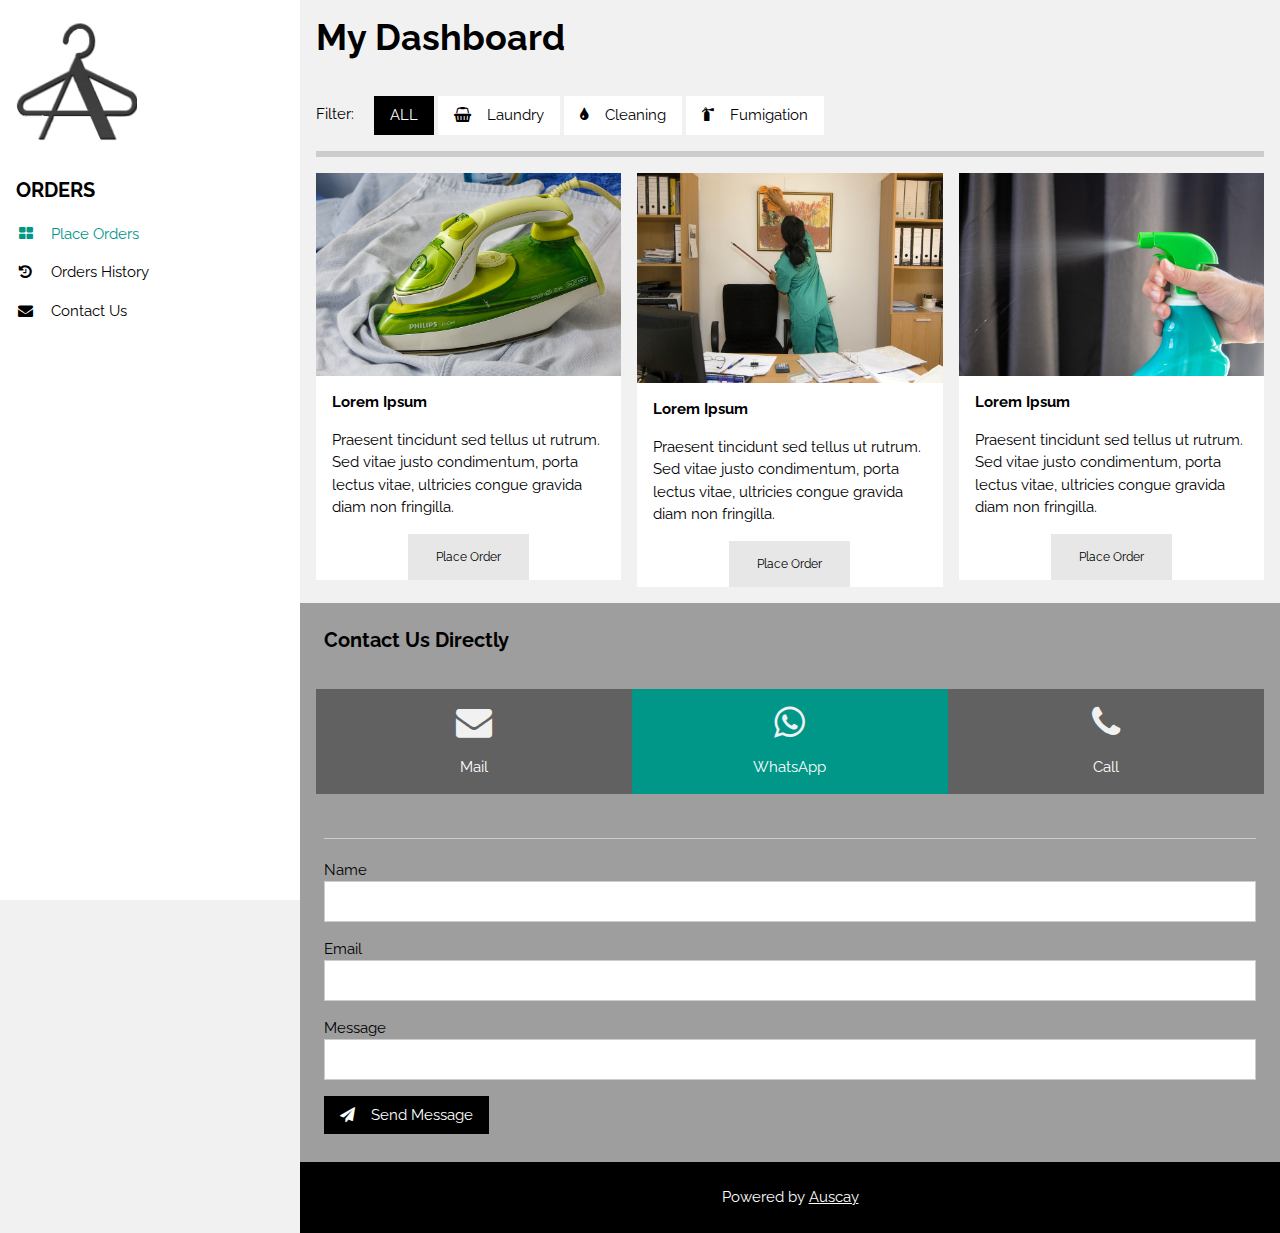
<file: dashboard/index.html>
<!DOCTYPE html>
<html>
<head>
<title>Dashboard</title>
<meta charset="UTF-8">
<meta content="IE=edge" http-equiv="X-UA-Compatible">
<meta name="viewport" content="width=device-width, initial-scale=1">
<link rel="stylesheet" href="../dashboard/style.css">
<link rel="stylesheet" href="https://www.w3schools.com/w3css/4/w3.css">
<link rel="stylesheet" href="https://fonts.googleapis.com/css?family=Raleway">
<link rel="stylesheet" href="https://cdnjs.cloudflare.com/ajax/libs/font-awesome/4.7.0/css/font-awesome.min.css">
<style>
body,h1,h2,h3,h4,h5,h6 {font-family: "Raleway", sans-serif}
</style>
</head>
<body class="w3-light-grey w3-content" style="max-width:1600px">

<!-- Sidebar/menu -->
<nav class="w3-sidebar w3-collapse w3-white w3-animate-left" style="z-index:3;width:300px;" id="mySidebar"><br>
  <div class="w3-container">
    <a href="#" onclick="w3_close()" class="w3-hide-large w3-right w3-jumbo w3-padding w3-hover-grey" title="close menu">
      <i class="fa fa-remove"></i>
    </a>
    <img src="../dashboard/logo.png" style="width:45%; filter: grayscale(100%); -webkit-filter: grayscale(100%);" class="w3-round"><br><br>
    <h4><b>ORDERS</b></h4>
  </div>
  <div class="w3-bar-block">
    <a href="#portfolio" onclick="w3_close()" class="w3-bar-item w3-button w3-padding w3-text-teal"><i class="fa fa-th-large fa-fw w3-margin-right"></i>Place Orders</a> 
    <a href="#" onclick="w3_close()" class="w3-bar-item w3-button w3-padding"><i class="fa fa-history fa-fw w3-margin-right"></i>Orders History</a> 
    <a href="#contact" onclick="w3_close()" class="w3-bar-item w3-button w3-padding"><i class="fa fa-envelope fa-fw w3-margin-right"></i>Contact Us</a>
  </div>
  
</nav>

<!-- Overlay effect when opening sidebar on small screens -->
<div class="w3-overlay w3-hide-large w3-animate-opacity" onclick="w3_close()" style="cursor:pointer" title="close side menu" id="myOverlay"></div>

<!-- !PAGE CONTENT! -->
<div class="w3-main" style="margin-left:300px">

  <!-- Header -->
  <header id="portfolio">
    <a href="#"><img src="../dashboard/logo.png" style="width:65px; filter: grayscale(100%); -webkit-filter: grayscale(100%);" class="w3-circle w3-right w3-margin w3-hide-large w3-hover-opacity"></a>
    <span class="w3-button w3-hide-large w3-xxlarge w3-hover-text-grey" onclick="w3_open()"><i class="fa fa-bars"></i></span>
    <div class="w3-container">
    <h1><b>My Dashboard</b></h1>
    <div class="w3-section w3-bottombar w3-padding-16">
      <span class="w3-margin-right">Filter:</span> 
      <button class="w3-button w3-black">ALL</button>
      <button class="w3-button w3-white"><i class="fa fa-shopping-basket w3-margin-right"></i>Laundry</button>
      <button class="w3-button w3-white w3-hide-small"><i class="fa fa-tint w3-margin-right"></i>Cleaning</button>
      <button class="w3-button w3-white w3-hide-small"><i class="fa fa-fire-extinguisher w3-margin-right"></i>Fumigation</button>

    </div>
    </div>
  </header>
  
  <!-- First Photo Grid-->
  <div class="w3-row-padding">
    <div class="w3-third w3-container w3-margin-bottom">
      <img src="../dashboard/laundry dash.jpg" alt="Laundry" style="width:100%" class="w3-hover-opacity">
      <div class="w3-container w3-white">
        <p><b>Lorem Ipsum</b></p>
        <p>Praesent tincidunt sed tellus ut rutrum. Sed vitae justo condimentum, porta lectus vitae, ultricies congue gravida diam non fringilla.</p>
        <div style="text-align: center;">
            <a href="../dashboard/laundry-order/index.html"><button class="btn default">Place Order</button></a>
        </div>
      </div>
    </div>
    <div class="w3-third w3-container w3-margin-bottom">
      <img src="../dashboard/cleaning_dash.jpg" alt="Cleaning" style="width:100%" class="w3-hover-opacity">
      <div class="w3-container w3-white">
        <p><b>Lorem Ipsum</b></p>
        <p>Praesent tincidunt sed tellus ut rutrum. Sed vitae justo condimentum, porta lectus vitae, ultricies congue gravida diam non fringilla.</p>
        <div style="text-align: center;">
            <button class="btn default">Place Order</button>
        </div>
      </div>
    </div>
    <div class="w3-third w3-container">
      <img src="../dashboard/fumigation_dash.jpg" alt="Fumigation" style="width:100%" class="w3-hover-opacity">
      <div class="w3-container w3-white">
        <p><b>Lorem Ipsum</b></p>
        <p>Praesent tincidunt sed tellus ut rutrum. Sed vitae justo condimentum, porta lectus vitae, ultricies congue gravida diam non fringilla.</p>
        <div style="text-align: center;">
            <button class="btn default">Place Order</button>
        </div>
      </div>
    </div>
  </div>
  




  <!-- Images of Me -->
  
    
   
    
    
  
  <!-- Contact Section -->
  <div class="w3-container w3-padding-large w3-grey">
    <h4 id="contact"><b>Contact Us Directly</b></h4>
    <div class="w3-row-padding w3-center w3-padding-24" style="margin:0 -16px">
      <div class="w3-third w3-dark-grey">
        <p><i class="fa fa-envelope w3-xxlarge w3-text-light-grey"></i></p>
        <p>Mail</p>
      </div>
      <div class="w3-third w3-teal">
        <p><i class="fa fa-whatsapp w3-xxlarge w3-text-light-grey"></i></p>
        <p>WhatsApp</p>
      </div>
      <div class="w3-third w3-dark-grey">
        <p><i class="fa fa-phone w3-xxlarge w3-text-light-grey"></i></p>
        <p>Call</p>
      </div>
    </div>
    <hr class="w3-opacity">
    <form action="/action_page.php" target="_blank">
      <div class="w3-section">
        <label>Name</label>
        <input class="w3-input w3-border" type="text" name="Name" required>
      </div>
      <div class="w3-section">
        <label>Email</label>
        <input class="w3-input w3-border" type="text" name="Email" required>
      </div>
      <div class="w3-section">
        <label>Message</label>
        <input class="w3-input w3-border" type="text" name="Message" required>
      </div>
      <button type="submit" class="w3-button w3-black w3-margin-bottom"><i class="fa fa-paper-plane w3-margin-right"></i>Send Message</button>
    </form>
  </div>

  
  
  <div class="w3-black w3-center w3-padding-24">Powered by <a href="#" title="W3.CSS" target="_blank" class="w3-hover-opacity">Auscay</a></div>

<!-- End page content -->
</div>

<script>
// Script to open and close sidebar
function w3_open() {
    document.getElementById("mySidebar").style.display = "block";
    document.getElementById("myOverlay").style.display = "block";
}
 
function w3_close() {
    document.getElementById("mySidebar").style.display = "none";
    document.getElementById("myOverlay").style.display = "none";
}
</script>

</body>
</html>
</file>
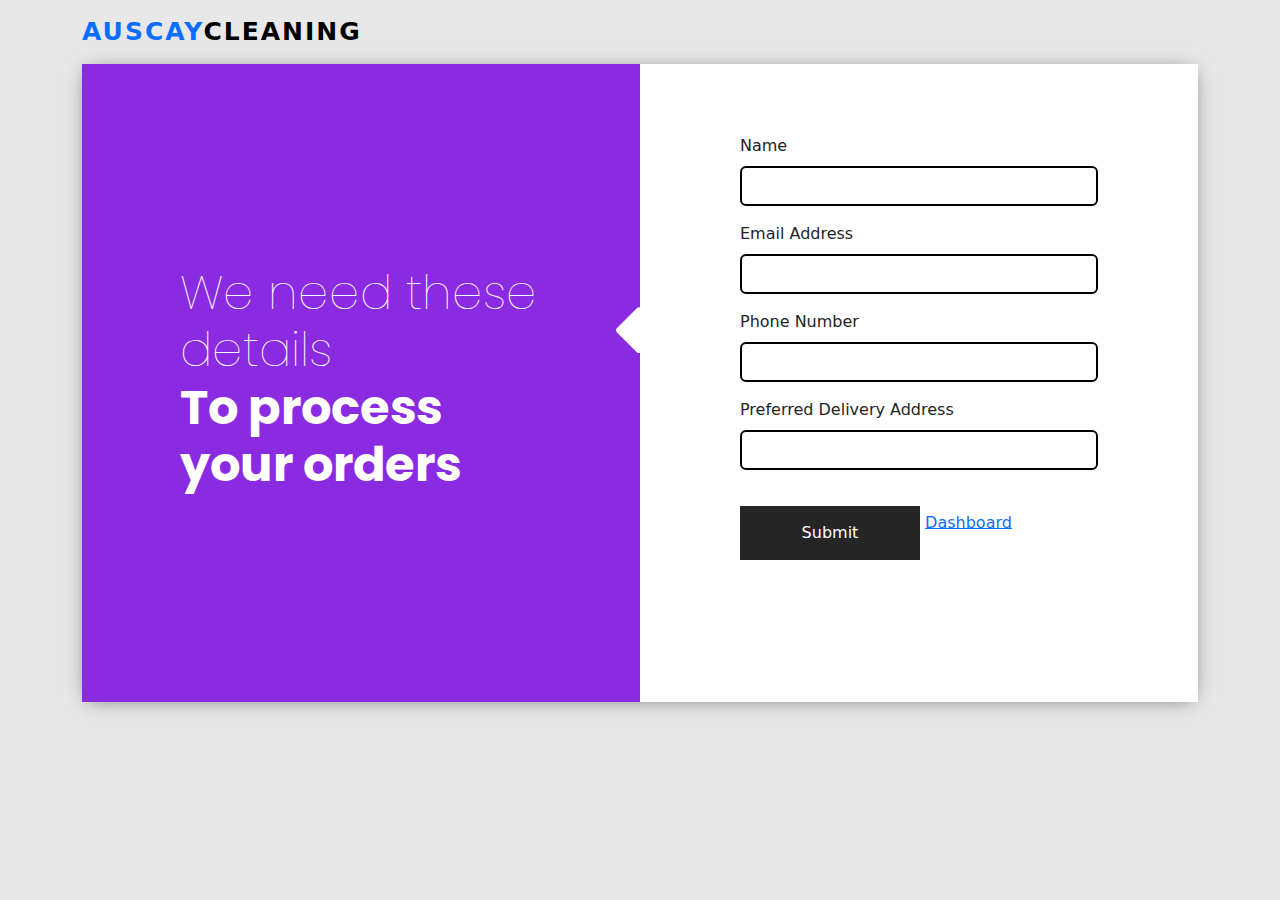
<file: signup/index.html>
<!DOCTYPE html>
<html lang="en">
<!--divinectorweb.com-->
<head>
    <meta charset="UTF-8">
    <title>Bootstrap5 contact form</title>
    <link href="https://fonts.googleapis.com/css2?family=Poppins:wght@100;400;700&display=swap" rel="stylesheet">
    <link rel="stylesheet" href="https://cdnjs.cloudflare.com/ajax/libs/font-awesome/4.7.0/css/font-awesome.css">
    <link href="https://cdn.jsdelivr.net/npm/bootstrap@5.2.0/dist/css/bootstrap.min.css" rel="stylesheet">
    <link rel="stylesheet" href="style.css">
</head>
<body>
    <nav class="navbar navbar-expand-lg navbar-light bg-grey">
		<div class="container">
			<a class="navbar-brand" href="#"><span class="text-primary">Auscay</span>Cleaning</a> 
			
		</div>
	</nav>
    <div class="form-area">
        <div class="container">
            <div class="row single-form g-0">
                <div class="col-sm-12 col-lg-6">
                    <div class="left">
                        <h2><span>We need these details</span> <br>To process your orders</h2>
                    </div>
                </div>
                <div class="col-sm-12 col-lg-6">
                    <div class="right">
                       <i class="fa fa-caret-left"></i>
                        <form>
                          <div class="mb-3">
                            <label for="validationCustom01" class="form-label">Name</label>
                            <input type="text" class="form-control" id="validationCustom01" aria-describedby="emailHelp" required>
                          </div>
                          <div class="valid-feedback">

                          </div>
                          <div class="mb-3">
                            <label for="validationCustom01" class="form-label">Email Address</label>
                            <input type="text" class="form-control" id="validationCustom01" aria-describedby="emailHelp" required>
                          </div>
                          <div class="mb-3">
                            <label for="validationCustom01" class="form-label">Phone Number</label>
                            <input type="number" class="form-control" id="validationCustom01" aria-describedby="emailHelp" required>
                          </div>
                          <div class="mb-3">
                            <label for="validationCustom01" class="form-label">Preferred Delivery Address</label>
                            <input type="text" class="form-control" id="validationCustom01" aria-describedby="emailHelp" required>
                          </div>
                          <button type="submit" class="btn btn-primary">Submit</button>
                          <a href="../dashboard/index.html">Dashboard</a>
                        </form>
                    </div>
                </div>
            </div>
        </div>
    </div>
</body>
</html>
</file>
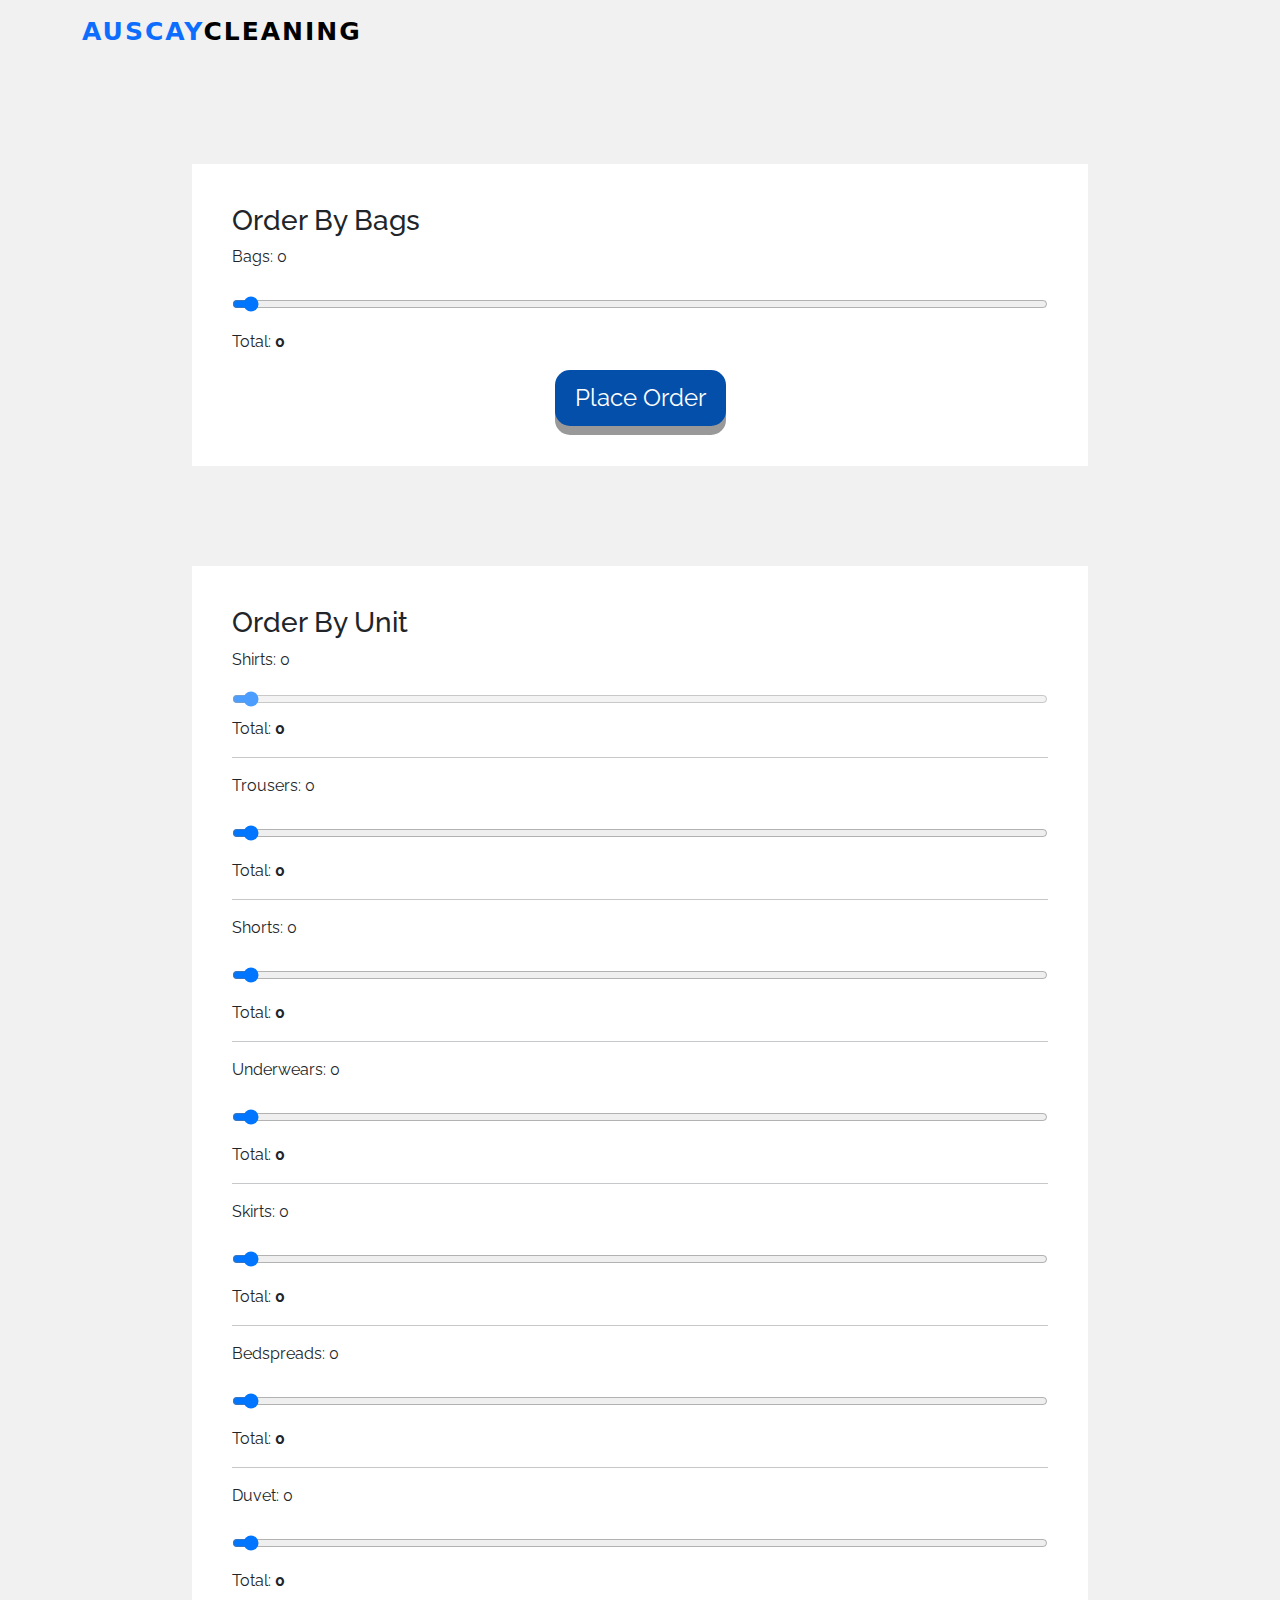
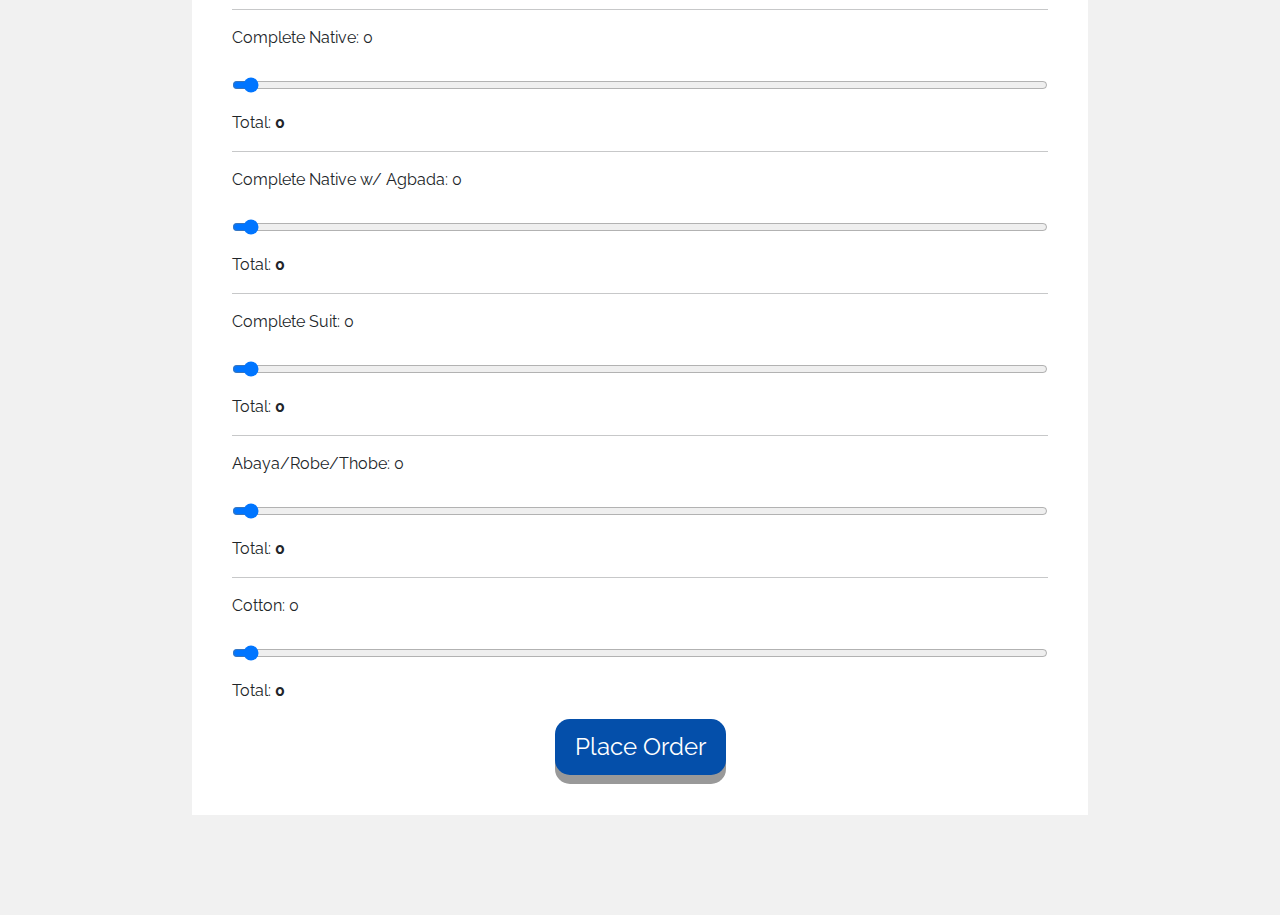
<file: dashboard/laundry-order/index.html>
<!DOCTYPE html>
<html lang="en">
<head>
    <meta charset="UTF-8">
    <meta http-equiv="X-UA-Compatible" content="IE=edge">
    <meta name="viewport" content="width=device-width, initial-scale=1.0">
    <link href="https://fonts.googleapis.com/css?family=Raleway" rel="stylesheet">
    <link rel="stylesheet" href="https://cdn.jsdelivr.net/npm/bootstrap@4.6.2/dist/css/bootstrap.min.css" integrity="sha384-xOolHFLEh07PJGoPkLv1IbcEPTNtaed2xpHsD9ESMhqIYd0nLMwNLD69Npy4HI+N" crossorigin="anonymous">
    <link href="https://cdn.jsdelivr.net/npm/bootstrap@5.2.0/dist/css/bootstrap.min.css" rel="stylesheet">

    <link rel="stylesheet" href="https://cdnjs.cloudflare.com/ajax/libs/font-awesome/4.7.0/css/font-awesome.min.css">

    <link rel="stylesheet" href="style.css">
    <title>Laundry order</title>
</head>
<body>
    <nav class="navbar navbar-expand-lg navbar-light bg-grey">
		<div class="container">
			<a class="navbar-brand" href="#"><span class="text-primary">Auscay</span>Cleaning</a> 
			
		</div>
	  </nav>
    <div class="placeorder">
          <h3>Order By Bags</h3>
        <div class="slidecontainer13">
            <p>Bags: <span id="demo13"></span></p>

            <input type="range" name="total" min="0" max="100" value="0" class="slider13" id="myRange13">
            <p>Total: <strong><span id="demo113"></span></strong></p>
        </div>
            <div class="center-button">
              <button type="button" class="get-quote-button">Place Order</button>
            </div>
    </div>
   
  
 
        
        
      
    

    
        <div class="placeorder">
            <h3>Order By Unit</h3>
    
            <div class="slidecontainer">
            <p>Shirts: <span id="demo"></span></p>
            <input type="range" min="0" max="100" value="0" class="slider" id="myRange">
            <p>Total: <strong><span id="demo1"></span></strong></p>
            </div>
            <hr>
            <div class="slidecontainer2">
            <p>Trousers: <span id="demo2"></span></p>
            <input type="range" min="0" max="100" value="0" class="slider2" id="myRange2">
            <p>Total: <strong><span id="demo22"></span></strong></p>
            </div>
            <hr>
            <div class="slidecontainer3">
            <p>Shorts: <span id="demo3"></span></p>
            <input type="range" min="0" max="100" value="0" class="slider3" id="myRange3">
            <p>Total: <strong><span id="demo33"></span></strong></p>
            </div>
            <hr>
            <div class="slidecontainer4">
            <p>Underwears: <span id="demo4"></span></p>
            <input type="range" min="0" max="100" value="0" class="slider4" id="myRange4">
            <p>Total: <strong><span id="demo44"></span></strong></p>
            </div>
            <hr>
            <div class="slidecontainer5">
            <p>Skirts: <span id="demo5"></span></p>
            <input type="range" min="0" max="100" value="0" class="slider5" id="myRange5">
            <p>Total: <strong><span id="demo55"></span></strong></p>
            </div>
            <hr>
            <div class="slidecontainer6">
            <p>Bedspreads: <span id="demo6"></span></p>
            <input type="range" min="0" max="100" value="0" class="slider6" id="myRange6">
            <p>Total: <strong><span id="demo66"></span></strong></p>
            </div>
            <hr>
            <div class="slidecontainer7">
            <p>Duvet: <span id="demo7"></span></p>
            <input type="range" min="0" max="100" value="0" class="slider7" id="myRange7">
            <p>Total: <strong><span id="demo77"></span></strong></p>
            </div>
            <hr>
            <div class="slidecontainer8">
            <p>Complete Native: <span id="demo8"></span></p>
            <input type="range" min="0" max="100" value="0" class="slider8" id="myRange8">
            <p>Total: <strong><span id="demo88"></span></strong></p>
            </div>
            <hr>
            <div class="slidecontainer9">
            <p>Complete Native w/ Agbada: <span id="demo9"></span></p>
            <input type="range" min="0" max="100" value="0" class="slider9" id="myRange9">
            <p>Total: <strong><span id="demo99"></span></strong></p>
            </div>
            <hr>
            <div class="slidecontainer10">
            <p>Complete Suit: <span id="demo10"></span></p>
            <input type="range" min="0" max="100" value="0" class="slider10" id="myRange10">
            <p>Total: <strong><span id="demo100"></span></strong></p>
            </div>
            <hr>
            <div class="slidecontainer11">
            <p>Abaya/Robe/Thobe: <span id="demo11"></span></p>
            <input type="range" min="0" max="100" value="0" class="slider11" id="myRange11">
            <p>Total: <strong><span id="demo111"></span></strong></p>
            </div>
            <hr>
            <div class="slidecontainer12">
            <p>Cotton: <span id="demo12"></span></p>
            <input type="range" min="0" max="100" value="0" class="slider12" id="myRange12">
            <p>Total: <strong><span id="demo112"></span></strong></p>
            </div>
            <div class="center-button">
            <button class="get-quote-button" data-toggle="modal" data-target="#exampleModal1" >Place Order</button>
            </div>
        
           

    







    <script src="https://cdn.jsdelivr.net/npm/jquery@3.5.1/dist/jquery.slim.min.js" integrity="sha384-DfXdz2htPH0lsSSs5nCTpuj/zy4C+OGpamoFVy38MVBnE+IbbVYUew+OrCXaRkfj" crossorigin="anonymous"></script>
    <script src="https://cdn.jsdelivr.net/npm/bootstrap@4.6.2/dist/js/bootstrap.bundle.min.js" integrity="sha384-Fy6S3B9q64WdZWQUiU+q4/2Lc9npb8tCaSX9FK7E8HnRr0Jz8D6OP9dO5Vg3Q9ct" crossorigin="anonymous"></script>
    <script src="script.js"></script>
</body>
</html>
</file>
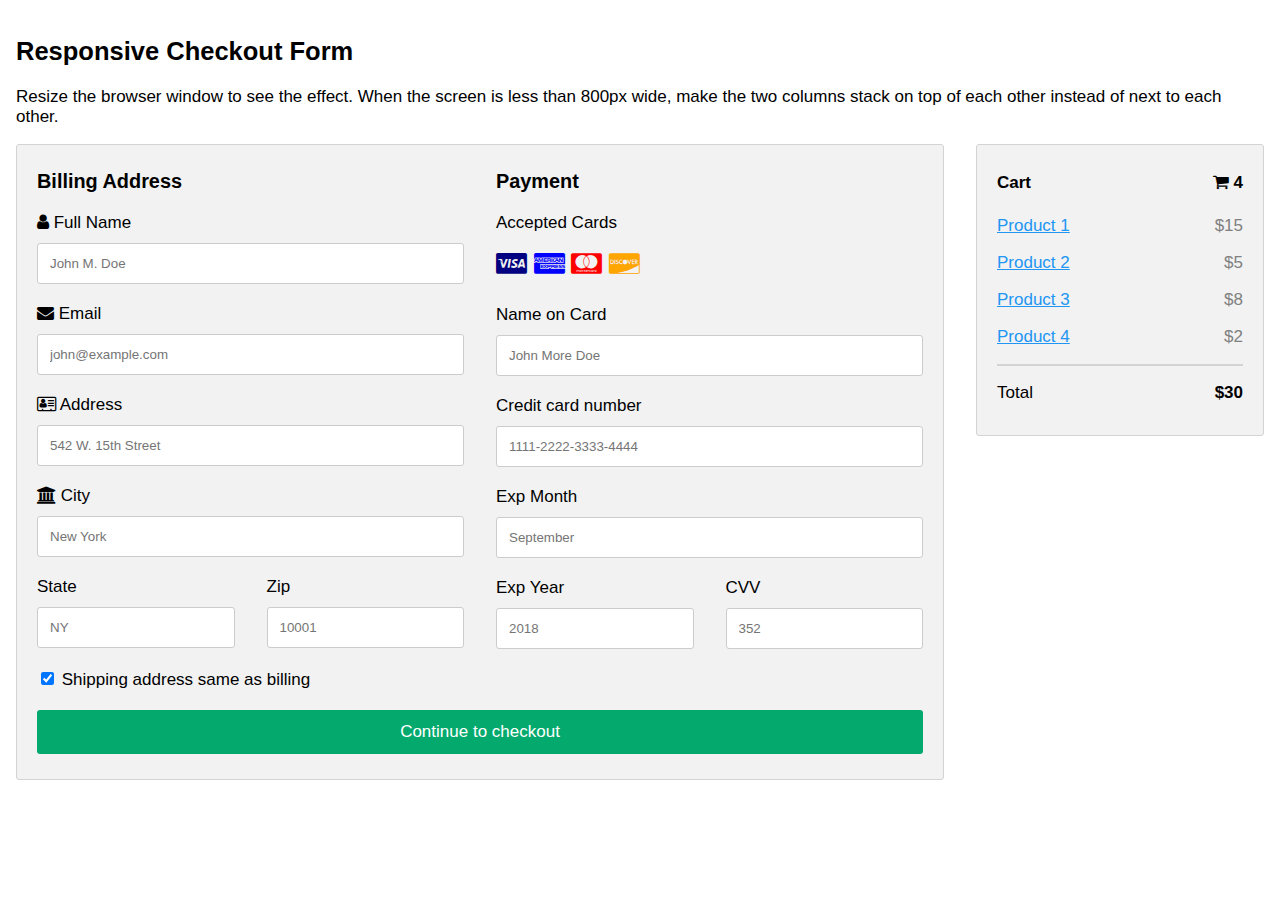
<file: dashboard/laundry-order/laundry-cart/index.html>
<!DOCTYPE html>
<html lang="en">
<head>
  <meta charset="UTF-8">
  <meta http-equiv="X-UA-Compatible" content="IE=edge">
  <meta name="viewport" content="width=device-width, initial-scale=1.0">
  <link rel="stylesheet" href="style.css">
  <link rel="stylesheet" href="https://cdnjs.cloudflare.com/ajax/libs/font-awesome/4.7.0/css/font-awesome.min.css">
  <title>Cart</title>
</head>
<body>
  <h2>Responsive Checkout Form</h2>
<p>Resize the browser window to see the effect. When the screen is less than 800px wide, make the two columns stack on top of each other instead of next to each other.</p>
<div class="row">
  <div class="col-75">
    <div class="container">
      <form action="/action_page.php">
      
        <div class="row">
          <div class="col-50">
            <h3>Billing Address</h3>
            <label for="fname"><i class="fa fa-user"></i> Full Name</label>
            <input type="text" id="fname" name="firstname" placeholder="John M. Doe">
            <label for="email"><i class="fa fa-envelope"></i> Email</label>
            <input type="text" id="email" name="email" placeholder="john@example.com">
            <label for="adr"><i class="fa fa-address-card-o"></i> Address</label>
            <input type="text" id="adr" name="address" placeholder="542 W. 15th Street">
            <label for="city"><i class="fa fa-institution"></i> City</label>
            <input type="text" id="city" name="city" placeholder="New York">

            <div class="row">
              <div class="col-50">
                <label for="state">State</label>
                <input type="text" id="state" name="state" placeholder="NY">
              </div>
              <div class="col-50">
                <label for="zip">Zip</label>
                <input type="text" id="zip" name="zip" placeholder="10001">
              </div>
            </div>
          </div>

          <div class="col-50">
            <h3>Payment</h3>
            <label for="fname">Accepted Cards</label>
            <div class="icon-container">
              <i class="fa fa-cc-visa" style="color:navy;"></i>
              <i class="fa fa-cc-amex" style="color:blue;"></i>
              <i class="fa fa-cc-mastercard" style="color:red;"></i>
              <i class="fa fa-cc-discover" style="color:orange;"></i>
            </div>
            <label for="cname">Name on Card</label>
            <input type="text" id="cname" name="cardname" placeholder="John More Doe">
            <label for="ccnum">Credit card number</label>
            <input type="text" id="ccnum" name="cardnumber" placeholder="1111-2222-3333-4444">
            <label for="expmonth">Exp Month</label>
            <input type="text" id="expmonth" name="expmonth" placeholder="September">
            <div class="row">
              <div class="col-50">
                <label for="expyear">Exp Year</label>
                <input type="text" id="expyear" name="expyear" placeholder="2018">
              </div>
              <div class="col-50">
                <label for="cvv">CVV</label>
                <input type="text" id="cvv" name="cvv" placeholder="352">
              </div>
            </div>
          </div>
           
          
        </div>
        <label>
          <input type="checkbox" checked="checked" name="sameadr"> Shipping address same as billing
        </label>
        <input type="submit" value="Continue to checkout" class="btn">
      </form>
    </div>
  </div>
  <div class="col-25">
    <div class="container">
      <h4>Cart <span class="price" style="color:black"><i class="fa fa-shopping-cart"></i> <b>4</b></span></h4>
      <p><a href="#">Product 1</a> <span class="price">$15</span></p>
      <p><a href="#">Product 2</a> <span class="price">$5</span></p>
      <p><a href="#">Product 3</a> <span class="price">$8</span></p>
      <p><a href="#">Product 4</a> <span class="price">$2</span></p>
      <hr>
      <p>Total <span class="price" style="color:black"><b>$30</b></span></p>
    </div>
  </div>
</div>
</body>
</html>
</file>
<file: dashboard/style.css>
.btn {
    border: none;
    color: white;
    padding: 14px 28px;
    font-size: 12px;
    cursor: pointer;
  }


.btn.default {background-color: #e7e7e7; color: black;} /* Gray */
.btn.default:hover {background: #ddd;}
</file>
<file: signup/style.css>
body {
	background: #e8e8e8;
}
.navbar-brand {
	color: #000;
	font-size: 25px;
	text-transform: uppercase;
	font-weight: bold;
	letter-spacing: 2px;
}

.row.single-form {
	box-shadow: 0 2px 20px -5px rgba(0,0,0,0.5);
}
.left {
	background: blueviolet;
	padding: 200px 98px;
}
.left h2 {
	font-family: poppins;
	color: #fff;
	font-weight: 700;
	font-size: 48px;
}
.left h2 span {
	font-weight: 100;
}
.single-form{
    background: #fff;
}
.right {
	padding: 70px 100px;
	position: relative;
}
.right i {
	position: absolute;
	font-size: 80px;
	left: -27px;
	top: 40%;
	color: #fff;
}
.form-control {
	border: 2px solid #000;
}
.right button {
	border: none;
	border-radius: 0;
	background: #252525;
	width: 180px;
	color: #fff;
	padding: 15px 0;
	display: inline-block;
	font-size: 16px;
	margin-top: 20px;
	cursor: pointer;
}
.right button:hover{
    background-color: #252525;
}


/*responsive*/

@media (min-width:768px) and (max-width:991px){
    .right i {
	top: -52px;
	transform: rotate(90deg);
	left: 50%;
}
}

@media (max-width:767px){
    .left {
  padding: 90px 15px;
  text-align: center;
}
.left h2 {
  font-size: 25px;
}
.right {
  padding: 25px;
}
.right i {
  top: -52px;
  transform: rotate(90deg);
  left: 46%;
}
    .right button {
	width: 150px;
	padding: 12px 0;
}
    
}
</file>
<file: dashboard/laundry-order/style.css>
* {
    box-sizing: border-box;
  }
  
  body {
    background-color: #f1f1f1;
  }

  .navbar-brand {
	color: #000;
	font-size: 25px;
	text-transform: uppercase;
	font-weight: bold;
	letter-spacing: 2px;
}
  
  #regForm {
    background-color: #ffffff;
    margin: 100px auto;
    font-family: Raleway;
    padding: 40px;
    width: 70%;
    min-width: 300px;
  }
  
  h1 {
    text-align: center;  
  }
  
  input {
    padding: 10px;
    width: 100%;
    font-size: 17px;
    font-family: Raleway;
    border: 1px solid #aaaaaa;
  }
  
  /* Mark input boxes that gets an error on validation: */
  input.invalid {
    background-color: #ffdddd;
  }
  
  /* Hide all steps by default: */
  .tab {
    display: none;
  }
  
  button {
    background-color: #044faa;
    color: #ffffff;
    border: none;
    padding: 10px 20px;
    font-size: 17px;
    font-family: Raleway;
    cursor: pointer;
  }
  
  button:hover {
    opacity: 0.8;
  }
  
  #prevBtn {
    background-color: #bbbbbb;
  }
  
  /* Make circles that indicate the steps of the form: */
  .step {
    height: 15px;
    width: 15px;
    margin: 0 2px;
    background-color: #bbbbbb;
    border: none;  
    border-radius: 50%;
    display: inline-block;
    opacity: 0.5;
  }
  
  .step.active {
    opacity: 1;
  }
  
  /* Mark the steps that are finished and valid: */
  .step.finish {
    background-color: #04AA6D;
  }

   /* style .placeorder class */
   .placeorder {
      background-color: #ffffff;
      margin: 100px auto;
      font-family: Raleway;
      padding: 40px;
      width: 70%;
      min-width: 300px;

   }

   .slidecontainer {
      width: 100%;
      }

      .slider {
     
      width: 100%;
      height: 15px;
      border-radius: 5px;
      background: #d3d3d3;
      outline: none;
      opacity: 0.7;
      -webkit-transition: .2s;
      transition: opacity .2s;
      }

      .slider:hover {
      opacity: 1;
      }

      .slider::-webkit-slider-thumb {
      -webkit-appearance: none;
      appearance: none;
      width: 25px;
      height: 25px;
      border-radius: 50%;
      background: #04AA6D;
      cursor: pointer;
      }

      .slider::-moz-range-thumb {
      width: 25px;
      height: 25px;
      border-radius: 50%;
      background: #04AA6D;
      cursor: pointer;
      }

      .row.g-5 {
      margin: 100px auto;
      font-family: Raleway;
      padding: 40px;
      width: 90%;
      min-width: 300px;
      }

      .get-quote-button{
        font-size: 24px;
        text-align: center;
        text-decoration: none;
        outline: none;
        border: none;
        border-radius: 15px;
        box-shadow: 0 9px #999;
      }
      .get-quote-button:hover{
        background-color: #3e8e41;
      }
      .get-quote-button:active{
        background-color: #3e8e41;
        box-shadow: 0 5px #666;
        transform: translateY(4px);

      }

      .center-button{
        display: flex;
        justify-content: center;
        align-items: center;
      }
      /* style the checkout prices */
      span.price {
        float: right;
        color: grey;
      }
</file>
<file: dashboard/laundry-order/laundry-cart/style.css>
body {
    font-family: Arial;
    font-size: 17px;
    padding: 8px;
  }
  
  * {
    box-sizing: border-box;
  }

.row {
    display: -ms-flexbox; /* IE10 */
    display: flex;
    -ms-flex-wrap: wrap; /* IE10 */
    flex-wrap: wrap;
    margin: 0 -16px;
  }
  
  .col-25 {
    -ms-flex: 25%; /* IE10 */
    flex: 25%;
  }
  
  .col-50 {
    -ms-flex: 50%; /* IE10 */
    flex: 50%;
  }
  
  .col-75 {
    -ms-flex: 75%; /* IE10 */
    flex: 75%;
  }
  
  .col-25,
  .col-50,
  .col-75 {
    padding: 0 16px;
  }
  
  .container {
    background-color: #f2f2f2;
    padding: 5px 20px 15px 20px;
    border: 1px solid lightgrey;
    border-radius: 3px;
  }
  
  input[type=text] {
    width: 100%;
    margin-bottom: 20px;
    padding: 12px;
    border: 1px solid #ccc;
    border-radius: 3px;
  }
  
  label {
    margin-bottom: 10px;
    display: block;
  }
  
  .icon-container {
    margin-bottom: 20px;
    padding: 7px 0;
    font-size: 24px;
  }
  
  .btn {
    background-color: #04AA6D;
    color: white;
    padding: 12px;
    margin: 10px 0;
    border: none;
    width: 100%;
    border-radius: 3px;
    cursor: pointer;
    font-size: 17px;
  }
  
  .btn:hover {
    background-color: #45a049;
  }
  
  a {
    color: #2196F3;
  }
  
  hr {
    border: 1px solid lightgrey;
  }
  
  span.price {
    float: right;
    color: grey;
  }
  
  /* Responsive layout - when the screen is less than 800px wide, make the two columns stack on top of each other instead of next to each other (also change the direction - make the "cart" column go on top) */
  @media (max-width: 800px) {
    .row {
      flex-direction: column-reverse;
    }
    .col-25 {
      margin-bottom: 20px;
    }
  }
</file>
